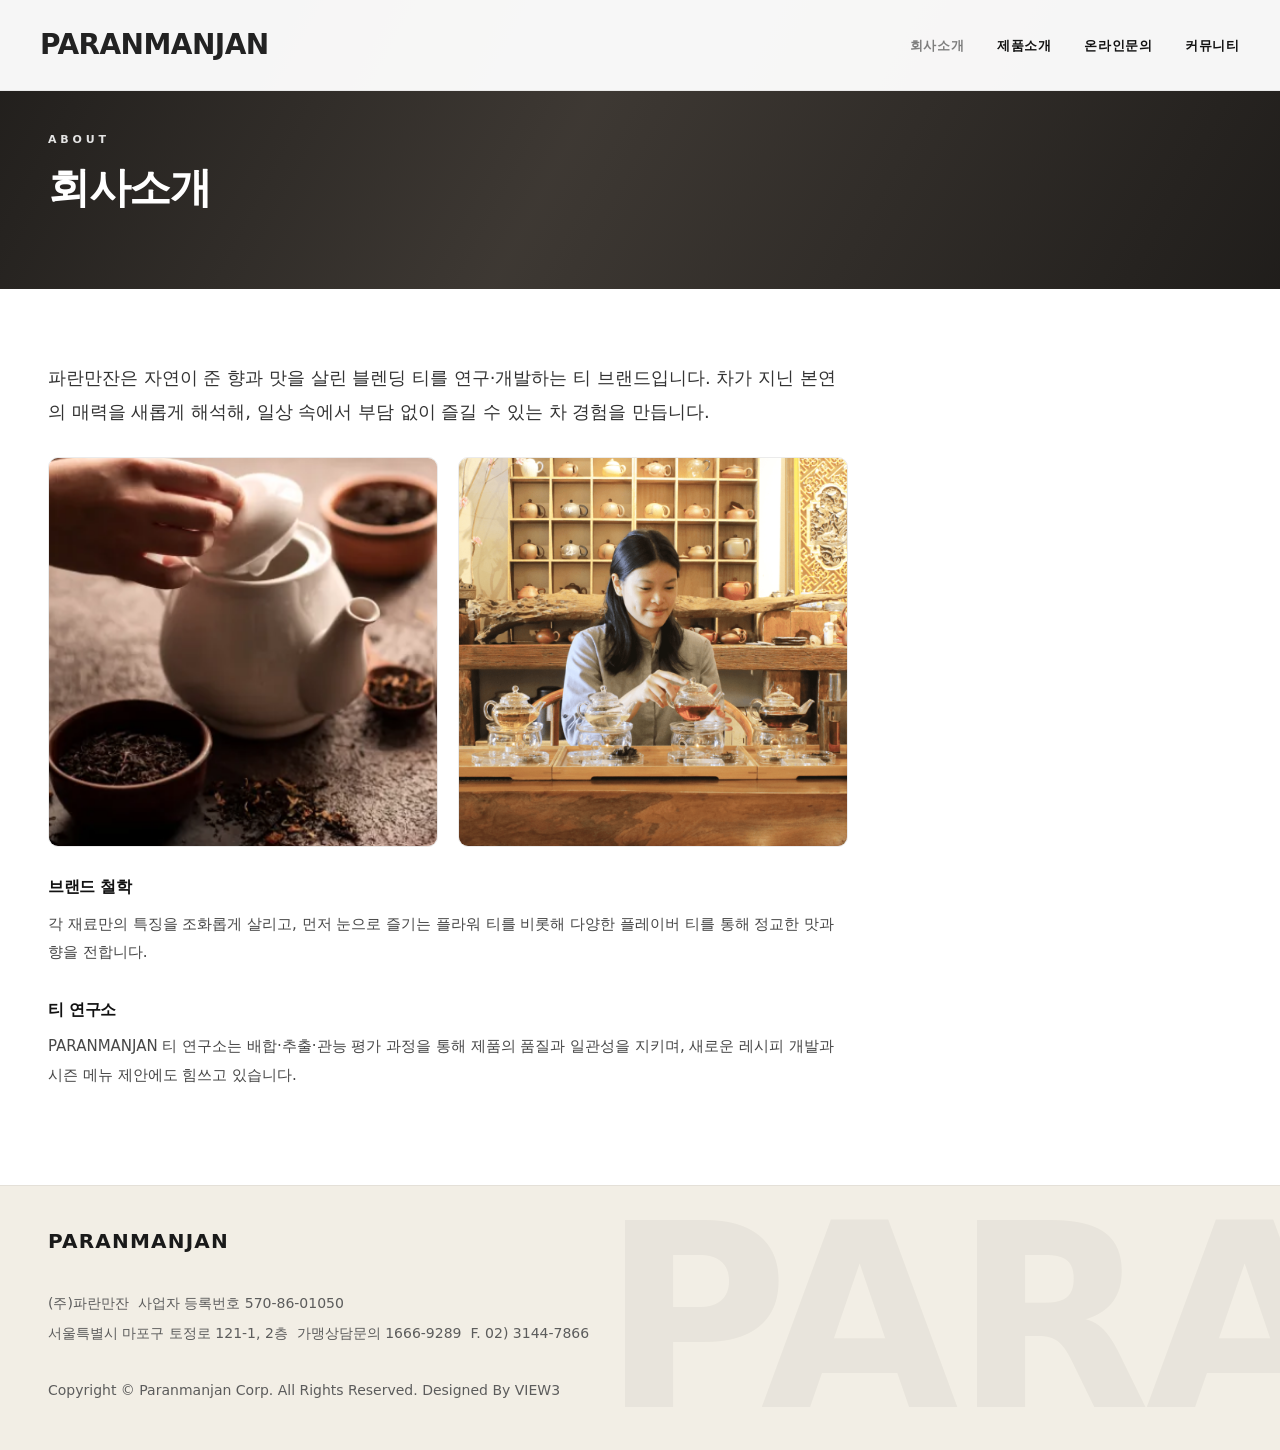
<file: 260501 Full-page/sub01.html>
<!DOCTYPE html>
<html lang="ko">

<head>
    <meta charset="UTF-8">
    <meta name="viewport" content="width=device-width, initial-scale=1.0">
    <title>회사소개 · PARANMANJAN</title>
    <link rel="stylesheet" href="css/style.css">
</head>

<body class="page-sub">
    <header class="site-header">
        <div class="site-header__bar">
            <a class="logo" href="index.html">PARANMANJAN</a>
            <nav class="main-nav" aria-label="주요 메뉴">
                <ul class="menu">
                    <li><a href="sub01.html" aria-current="page">회사소개</a></li>
                    <li><a href="sub02.html">제품소개</a></li>
                    <li><a href="sub03.html">온라인문의</a></li>
                    <li><a href="sub04.html">커뮤니티</a></li>
                </ul>
            </nav>
        </div>
    </header>

    <section class="sub-visual" aria-label="서브 비주얼">
        <div class="sub-visual__inner">
            <p class="sub-visual__eyebrow">ABOUT</p>
            <h1 class="sub-visual__title">회사소개</h1>
        </div>
    </section>

    <main class="sub-main" id="main">
        <div class="sub-container">
            <p class="sub-lead">
                파란만잔은 자연이 준 향과 맛을 살린 블렌딩 티를 연구·개발하는 티 브랜드입니다.
                차가 지닌 본연의 매력을 새롭게 해석해, 일상 속에서 부담 없이 즐길 수 있는 차 경험을 만듭니다.
            </p>

            <section class="sub-section sub-section--philosophy" aria-labelledby="sub-heading-philosophy">
                <div class="philosophy-photos" role="group" aria-label="브랜드 이미지">
                    <figure class="philosophy-photos__item">
                        <img class="philosophy-photos__img" src="images/20260501_144923.png" alt="티포트와 차 잎이 담긴 브랜드 장면" width="720" height="720" loading="lazy">
                    </figure>
                    <figure class="philosophy-photos__item">
                        <img class="philosophy-photos__img" src="images/batch_P%20Lab_little%20makers_legend%20of%20tea%20%2810%29_3089cd.png" alt="티하우스에서 차를 우려 내는 장면" width="720" height="720" loading="lazy">
                    </figure>
                </div>
                <h2 id="sub-heading-philosophy">브랜드 철학</h2>
                <p>
                    각 재료만의 특징을 조화롭게 살리고, 먼저 눈으로 즐기는 플라워 티를 비롯해
                    다양한 플레이버 티를 통해 정교한 맛과 향을 전합니다.
                </p>
            </section>

            <section class="sub-section" aria-labelledby="sub-heading-lab">
                <h2 id="sub-heading-lab">티 연구소</h2>
                <p>
                    PARANMANJAN 티 연구소는 배합·추출·관능 평가 과정을 통해 제품의 품질과 일관성을 지키며,
                    새로운 레시피 개발과 시즌 메뉴 제안에도 힘쓰고 있습니다.
                </p>
            </section>
        </div>
    </main>

    <footer class="site-footer site-footer--simple">
        <div class="site-footer__inner">
            <p class="site-footer__brand">PARANMANJAN</p>
            <div class="site-footer__body">
                <p class="site-footer__biz">(주)파란만잔&nbsp;&nbsp;사업자 등록번호 570-86-01050</p>
                <p class="site-footer__biz">서울특별시 마포구 토정로 121-1, 2층&nbsp;&nbsp;가맹상담문의 1666-9289&nbsp;&nbsp;F. 02) 3144-7866</p>
                <p class="site-footer__copy">Copyright © Paranmanjan Corp. All Rights Reserved. Designed By VIEW3</p>
            </div>
        </div>
    </footer>
</body>

</html>
</file>
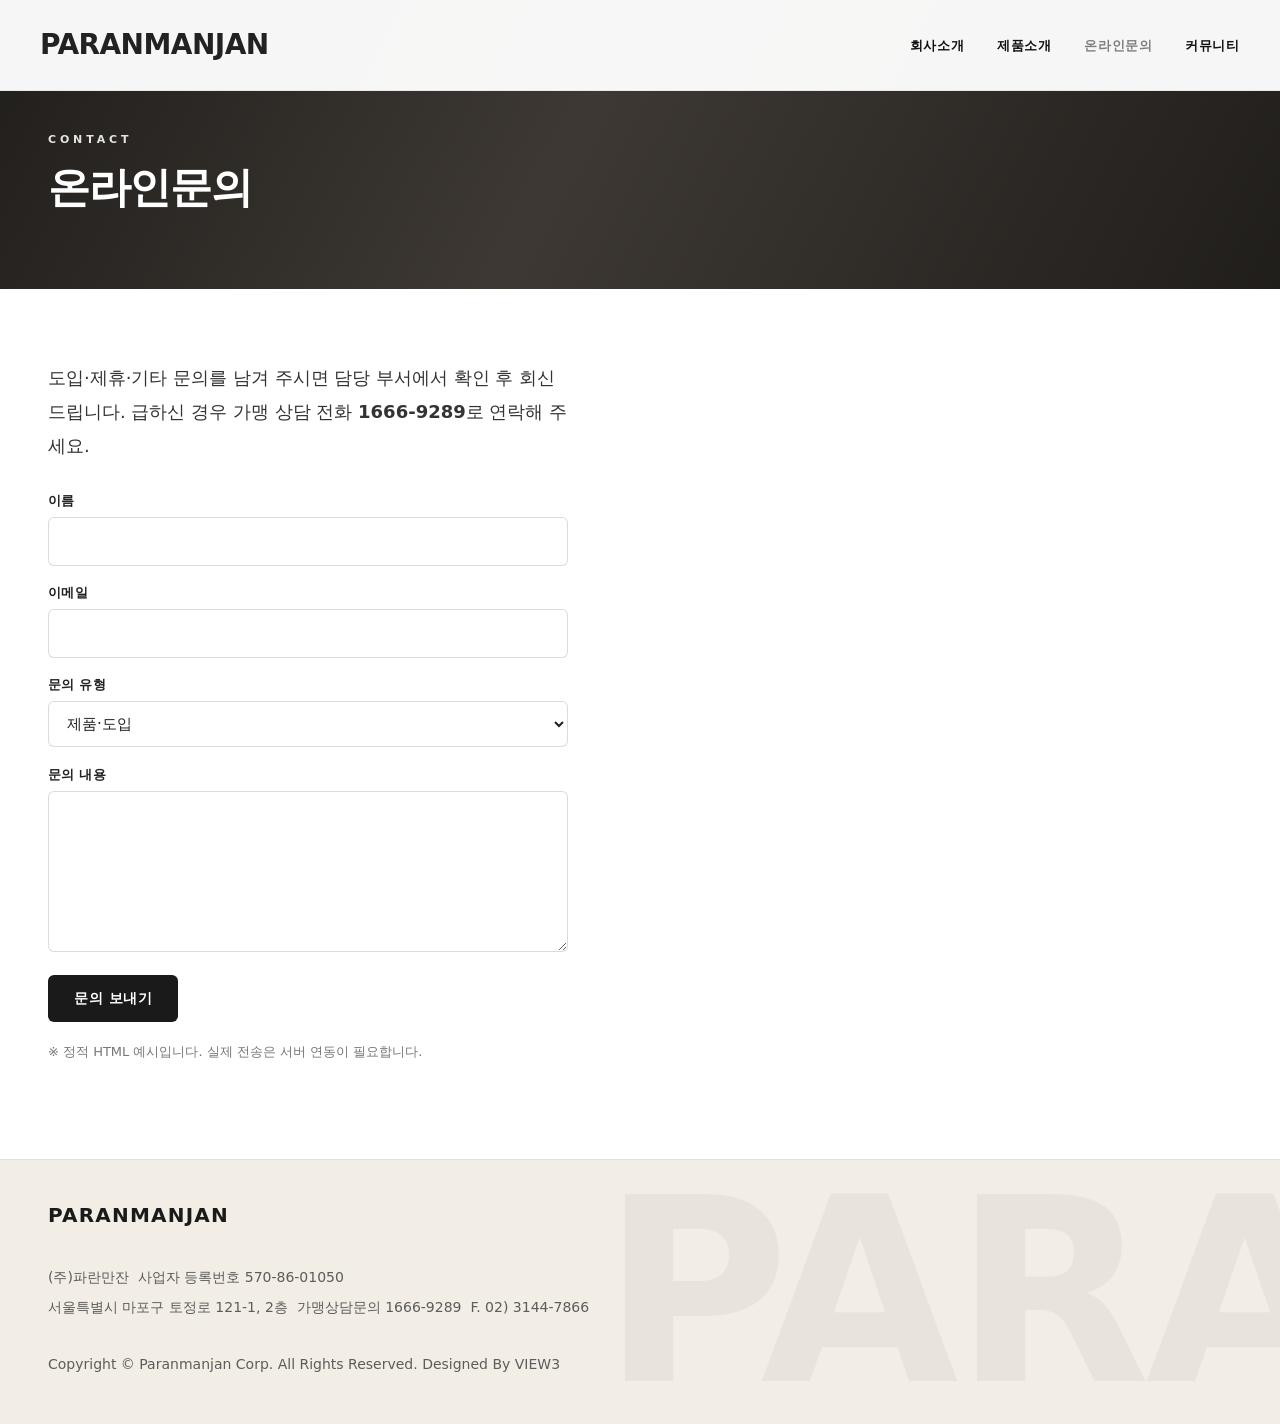
<file: 260501 Full-page/sub03.html>
<!DOCTYPE html>
<html lang="ko">

<head>
    <meta charset="UTF-8">
    <meta name="viewport" content="width=device-width, initial-scale=1.0">
    <title>온라인문의 · PARANMANJAN</title>
    <link rel="stylesheet" href="css/style.css">
</head>

<body class="page-sub">
    <header class="site-header">
        <div class="site-header__bar">
            <a class="logo" href="index.html">PARANMANJAN</a>
            <nav class="main-nav" aria-label="주요 메뉴">
                <ul class="menu">
                    <li><a href="sub01.html">회사소개</a></li>
                    <li><a href="sub02.html">제품소개</a></li>
                    <li><a href="sub03.html" aria-current="page">온라인문의</a></li>
                    <li><a href="sub04.html">커뮤니티</a></li>
                </ul>
            </nav>
        </div>
    </header>

    <section class="sub-visual sub-visual--contact" aria-label="서브 비주얼">
        <div class="sub-visual__inner">
            <p class="sub-visual__eyebrow">CONTACT</p>
            <h1 class="sub-visual__title">온라인문의</h1>
        </div>
    </section>

    <main class="sub-main" id="main">
        <div class="sub-container sub-container--narrow">
            <p class="sub-lead">
                도입·제휴·기타 문의를 남겨 주시면 담당 부서에서 확인 후 회신드립니다.
                급하신 경우 가맹 상담 전화 <strong>1666-9289</strong>로 연락해 주세요.
            </p>

            <form class="sub-form" action="#" method="post" aria-label="온라인 문의 양식">
                <div class="sub-field">
                    <label class="sub-field__label" for="inquiry-name">이름</label>
                    <input class="sub-field__input" id="inquiry-name" name="name" type="text" autocomplete="name" required>
                </div>
                <div class="sub-field">
                    <label class="sub-field__label" for="inquiry-email">이메일</label>
                    <input class="sub-field__input" id="inquiry-email" name="email" type="email" autocomplete="email" required>
                </div>
                <div class="sub-field">
                    <label class="sub-field__label" for="inquiry-type">문의 유형</label>
                    <select class="sub-field__input" id="inquiry-type" name="type">
                        <option value="product">제품·도입</option>
                        <option value="franchise">가맹·협력</option>
                        <option value="etc">기타</option>
                    </select>
                </div>
                <div class="sub-field">
                    <label class="sub-field__label" for="inquiry-message">문의 내용</label>
                    <textarea class="sub-field__textarea" id="inquiry-message" name="message" rows="6" required></textarea>
                </div>
                <button class="sub-form__submit" type="submit">문의 보내기</button>
            </form>

            <p class="sub-note">※ 정적 HTML 예시입니다. 실제 전송은 서버 연동이 필요합니다.</p>
        </div>
    </main>

    <footer class="site-footer site-footer--simple">
        <div class="site-footer__inner">
            <p class="site-footer__brand">PARANMANJAN</p>
            <div class="site-footer__body">
                <p class="site-footer__biz">(주)파란만잔&nbsp;&nbsp;사업자 등록번호 570-86-01050</p>
                <p class="site-footer__biz">서울특별시 마포구 토정로 121-1, 2층&nbsp;&nbsp;가맹상담문의 1666-9289&nbsp;&nbsp;F. 02) 3144-7866</p>
                <p class="site-footer__copy">Copyright © Paranmanjan Corp. All Rights Reserved. Designed By VIEW3</p>
            </div>
        </div>
    </footer>
</body>

</html>
</file>
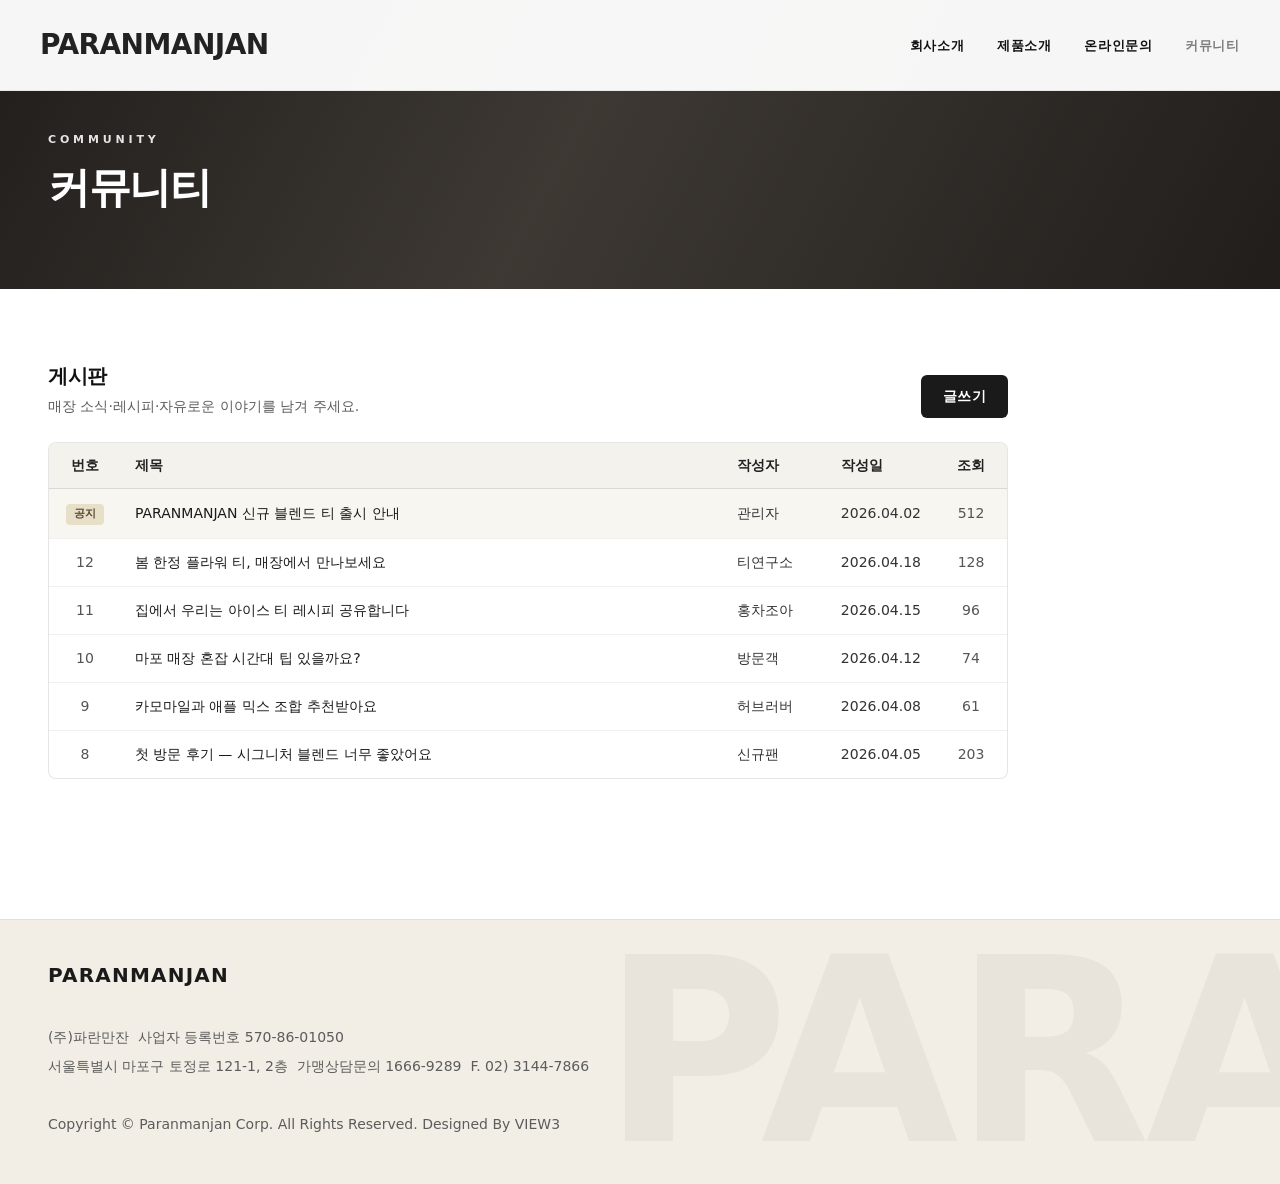
<file: 260501 Full-page/sub04.html>
<!DOCTYPE html>
<html lang="ko">

<head>
    <meta charset="UTF-8">
    <meta name="viewport" content="width=device-width, initial-scale=1.0">
    <title>커뮤니티 · PARANMANJAN</title>
    <link rel="stylesheet" href="css/style.css">
</head>

<body class="page-sub">
    <header class="site-header">
        <div class="site-header__bar">
            <a class="logo" href="index.html">PARANMANJAN</a>
            <nav class="main-nav" aria-label="주요 메뉴">
                <ul class="menu">
                    <li><a href="sub01.html">회사소개</a></li>
                    <li><a href="sub02.html">제품소개</a></li>
                    <li><a href="sub03.html">온라인문의</a></li>
                    <li><a href="sub04.html" aria-current="page">커뮤니티</a></li>
                </ul>
            </nav>
        </div>
    </header>

    <section class="sub-visual sub-visual--community" aria-label="서브 비주얼">
        <div class="sub-visual__inner">
            <p class="sub-visual__eyebrow">COMMUNITY</p>
            <h1 class="sub-visual__title">커뮤니티</h1>
        </div>
    </section>

    <main class="sub-main" id="main">
        <div class="sub-container sub-container--board">
            <header class="board-toolbar">
                <div class="board-toolbar__text">
                    <h2 class="board-toolbar__title">게시판</h2>
                    <p class="board-toolbar__desc">매장 소식·레시피·자유로운 이야기를 남겨 주세요.</p>
                </div>
                <a class="board-btn-write" href="#board-write">글쓰기</a>
            </header>

            <div class="board-table-wrap" role="region" aria-label="게시글 목록">
                <table class="board-table">
                    <caption class="visually-hidden">업로드된 게시글 목록</caption>
                    <thead>
                        <tr>
                            <th scope="col" class="board-table__col-num">번호</th>
                            <th scope="col">제목</th>
                            <th scope="col" class="board-table__col-author">작성자</th>
                            <th scope="col" class="board-table__col-date">작성일</th>
                            <th scope="col" class="board-table__col-hit">조회</th>
                        </tr>
                    </thead>
                    <tbody>
                        <tr class="board-table__row board-table__row--notice">
                            <td><span class="board-badge">공지</span></td>
                            <td>
                                <a href="#">PARANMANJAN 신규 블렌드 티 출시 안내</a>
                            </td>
                            <td>관리자</td>
                            <td>2026.04.02</td>
                            <td>512</td>
                        </tr>
                        <tr>
                            <td>12</td>
                            <td><a href="#">봄 한정 플라워 티, 매장에서 만나보세요</a></td>
                            <td>티연구소</td>
                            <td>2026.04.18</td>
                            <td>128</td>
                        </tr>
                        <tr>
                            <td>11</td>
                            <td><a href="#">집에서 우리는 아이스 티 레시피 공유합니다</a></td>
                            <td>홍차조아</td>
                            <td>2026.04.15</td>
                            <td>96</td>
                        </tr>
                        <tr>
                            <td>10</td>
                            <td><a href="#">마포 매장 혼잡 시간대 팁 있을까요?</a></td>
                            <td>방문객</td>
                            <td>2026.04.12</td>
                            <td>74</td>
                        </tr>
                        <tr>
                            <td>9</td>
                            <td><a href="#">카모마일과 애플 믹스 조합 추천받아요</a></td>
                            <td>허브러버</td>
                            <td>2026.04.08</td>
                            <td>61</td>
                        </tr>
                        <tr>
                            <td>8</td>
                            <td><a href="#">첫 방문 후기 — 시그니처 블렌드 너무 좋았어요</a></td>
                            <td>신규팬</td>
                            <td>2026.04.05</td>
                            <td>203</td>
                        </tr>
                    </tbody>
                </table>
            </div>

            <section class="board-write" id="board-write" aria-labelledby="board-write-heading">
                <div class="board-write__head">
                    <h2 id="board-write-heading" class="board-write__title">새 글 작성</h2>
                    <a class="board-write__top" href="#main">목록으로</a>
                </div>
                <form class="board-write__form sub-form" action="#" method="post" aria-label="게시글 작성">
                    <div class="sub-field">
                        <label class="sub-field__label" for="post-title">제목</label>
                        <input class="sub-field__input" id="post-title" name="title" type="text" required placeholder="제목을 입력하세요">
                    </div>
                    <div class="sub-field">
                        <label class="sub-field__label" for="post-author">작성자</label>
                        <input class="sub-field__input" id="post-author" name="author" type="text" autocomplete="nickname" required placeholder="닉네임">
                    </div>
                    <div class="sub-field">
                        <label class="sub-field__label" for="post-body">내용</label>
                        <textarea class="sub-field__textarea" id="post-body" name="body" rows="8" required placeholder="내용을 입력하세요"></textarea>
                    </div>
                    <div class="board-write__actions">
                        <button class="sub-form__submit" type="submit">등록</button>
                    </div>
                </form>
                <p class="sub-note">※ 정적 HTML 예시입니다. 실제 등록·목록 연동은 서버 또는 게시판 서비스가 필요합니다.</p>
            </section>
        </div>
    </main>

    <footer class="site-footer site-footer--simple">
        <div class="site-footer__inner">
            <p class="site-footer__brand">PARANMANJAN</p>
            <div class="site-footer__body">
                <p class="site-footer__biz">(주)파란만잔&nbsp;&nbsp;사업자 등록번호 570-86-01050</p>
                <p class="site-footer__biz">서울특별시 마포구 토정로 121-1, 2층&nbsp;&nbsp;가맹상담문의 1666-9289&nbsp;&nbsp;F. 02) 3144-7866</p>
                <p class="site-footer__copy">Copyright © Paranmanjan Corp. All Rights Reserved. Designed By VIEW3</p>
            </div>
        </div>
    </footer>
</body>

</html>
</file>
<file: 260501 Full-page/css/style.css>
* {
    box-sizing: border-box;
    margin: 0;
    padding: 0;
}

html {
    scroll-behavior: smooth;
    scroll-snap-type: y mandatory;
    scroll-padding-top: 80px;
}

body {
    min-height: 100%;
    font-family: "Noto Sans KR", system-ui, -apple-system, sans-serif;
    color: #222;
    background-color: #fff;
    line-height: 1.5;
}

/*
 * 네이티브 커서 이미지: SVG(핫스폿은 숟가락 끝쪽).
 * 사용자 첨부 PNG가 흰 배경일 때 그대로 쓰면 사각 무늬가 보이므로 투명 SVG 사용.
 */
@media (pointer: fine) and (prefers-reduced-motion: no-preference) {

    html {
        cursor:
            url("../images/cursor-spoon.svg") 11 13,
            auto;
    }

    a,
    .page-dots__link {
        cursor:
            url("../images/cursor-spoon.svg") 11 13,
            pointer;
    }
}

@media (prefers-reduced-motion: reduce) {

    html {
        scroll-snap-type: proximity;
        scroll-behavior: auto;
        cursor: auto;
    }

    .page-dots__link {
        cursor: pointer;
    }
}

a {
    color: inherit;
    text-decoration: none;
}

.visually-hidden {
    position: absolute;
    width: 1px;
    height: 1px;
    padding: 0;
    margin: -1px;
    overflow: hidden;
    clip: rect(0, 0, 0, 0);
    white-space: nowrap;
    border: 0;
}

.site-header {
    position: fixed;
    top: 0;
    left: 0;
    right: 0;
    z-index: 1000;
    background-color: rgba(255, 255, 255, 0.96);
    border-bottom: 1px solid rgba(0, 0, 0, 0.06);
}

.site-header__bar {
    display: flex;
    align-items: center;
    justify-content: space-between;
    max-width: 1440px;
    margin: 0 auto;
    padding: 24px clamp(18px, 4vw, 40px);
}

.logo {
    font-size: clamp(22px, 3vw, 28px);
    font-weight: 800;
    letter-spacing: -0.02em;
}

.menu {
    display: flex;
    flex-wrap: wrap;
    justify-content: flex-end;
    gap: clamp(14px, 2.8vw, 32px);
    list-style: none;
}

.menu a {
    font-size: 13px;
    font-weight: 600;
    letter-spacing: 0.06em;
    text-transform: none;
    color: #111;
}

.menu a:hover {
    opacity: 0.55;
}

@media (max-width: 720px) {

    .site-header__bar {
        flex-direction: column;
        gap: 18px;
        align-items: flex-start;
    }

    .menu {
        width: 100%;
        justify-content: flex-start;
        gap: 14px 20px;
    }
}

/* 한 화면 스냅: fullPage 대신 문서 스크롤이라 푸터가 확실히 보임 */
.snap-section {
    scroll-snap-align: start;
    scroll-snap-stop: always;
}

.snap-section--home {
    min-height: 100vh;
    min-height: 100svh;
}

.snap-section--footer {
    box-sizing: border-box;
    min-height: 0;
    background-color: #f2eee5;
}

.page-dots {
    position: fixed;
    top: 50%;
    right: clamp(14px, 2.5vw, 22px);
    transform: translateY(-50%);
    z-index: 999;
    pointer-events: none;
}

.page-dots ul {
    list-style: none;
    padding: 0;
    margin: 0;
    display: flex;
    flex-direction: column;
    align-items: center;
    gap: 14px;
    pointer-events: auto;
}

.page-dots__link {
    display: block;
    width: 10px;
    height: 10px;
    border-radius: 50%;
    background-color: rgba(0, 0, 0, 0.32);
    border: 2px solid rgba(255, 255, 255, 0.85);
    box-shadow: 0 0 0 1px rgba(0, 0, 0, 0.08);
    transition: transform 0.2s ease, background-color 0.2s ease;
}

.page-dots__link:hover {
    transform: scale(1.08);
}

.page-dots__link.is-active {
    width: 14px;
    height: 14px;
    background-color: rgba(0, 0, 0, 0.55);
}

.section-home {
    overflow: hidden;
}

.hero {
    display: grid;
    grid-template-columns: 1fr 1fr 1fr;
    gap: 0;
    width: 100%;
    min-height: calc(100vh - 80px);
    min-height: calc(100svh - 80px);
}

.hero-panel {
    position: relative;
    overflow: hidden;
    min-height: 220px;
}

.hero-panel img {
    width: 100%;
    height: 100%;
    object-fit: cover;
    display: block;
}

.hero-panel--lead {
    display: grid;
    place-items: center;
    text-align: center;
    color: #fff;
    padding: 24px;
}

.hero-panel--lead .hero-panel__bg {
    position: absolute;
    inset: 0;
    width: 100%;
    height: 100%;
    object-fit: cover;
    z-index: 0;
}

.hero-panel--lead::after {
    content: "";
    position: absolute;
    inset: 0;
    background: rgba(0, 0, 0, 0.4);
    z-index: 1;
}

.hero-panel--lead .hero-caption {
    position: relative;
    z-index: 2;
}

.hero-eyebrow {
    font-size: 11px;
    letter-spacing: 0.35em;
    font-weight: 600;
    margin-bottom: 12px;
}

.hero-title {
    font-size: clamp(22px, 3.8vw, 34px);
    font-weight: 800;
    line-height: 1.35;
    letter-spacing: -0.03em;
}

@media (max-width: 960px) {

    .hero {
        grid-template-columns: 1fr;
        min-height: 0;
    }

    .hero-panel {
        min-height: 280px;
    }
}

.site-footer {
    position: relative;
    overflow: hidden;
    background-color: #f2eee5;
    color: #333;
    width: 100%;
    padding: clamp(28px, 4vw, 40px) clamp(22px, 5vw, 48px) clamp(32px, 5vw, 48px);
    text-align: left;
}

.site-footer::before {
    content: "PARANMANJAN";
    position: absolute;
    top: 50%;
    right: clamp(-5%, -2vw, 0%);
    transform: translateY(-50%);
    font-size: clamp(4rem, 22vw, 16rem);
    font-weight: 800;
    letter-spacing: -0.02em;
    line-height: 1;
    color: rgba(0, 0, 0, 0.038);
    white-space: nowrap;
    pointer-events: none;
    user-select: none;
    max-width: 55vw;
    overflow: hidden;
}

.site-footer__inner {
    position: relative;
    z-index: 1;
    max-width: 1440px;
    margin: 0;
}

.site-footer__brand {
    font-size: clamp(17px, 2.2vw, 20px);
    font-weight: 800;
    letter-spacing: 0.06em;
    text-transform: uppercase;
    margin-bottom: clamp(26px, 4vw, 36px);
    color: #1a1a1a;
}

.site-footer__body {
    display: flex;
    flex-direction: column;
    gap: 0;
}

.site-footer__biz {
    font-size: 14px;
    font-weight: 400;
    line-height: 1.7;
    color: #5c5c5c;
    margin-bottom: 6px;
}

.site-footer__copy {
    margin-top: clamp(20px, 3.5vw, 28px);
    font-size: 14px;
    font-weight: 400;
    line-height: 1.65;
    color: #5c5c5c;
}

/* ── 섹션 텍스트 애니메이션 ── */
@keyframes textFadeUp {
    from {
        opacity: 0;
        transform: translateY(1.65rem);
    }

    to {
        opacity: 1;
        transform: translateY(0);
    }
}

.hero-caption .hero-eyebrow,
.hero-caption .hero-title,
.site-footer__inner p {
    will-change: opacity, transform;
}

.section-home:not(.section--text-active) .hero-caption .hero-eyebrow,
.section-home:not(.section--text-active) .hero-caption .hero-title {
    opacity: 0;
    transform: translateY(1.65rem);
}

.section-home.section--text-active .hero-caption .hero-eyebrow {
    animation: textFadeUp 0.72s cubic-bezier(0.22, 1, 0.36, 1) forwards;
}

.section-home.section--text-active .hero-caption .hero-title {
    opacity: 0;
    animation: textFadeUp 0.82s cubic-bezier(0.22, 1, 0.36, 1) 0.15s forwards;
}

.site-footer__inner p {
    opacity: 1;
    transform: none;
}

@media (prefers-reduced-motion: reduce) {

    .section-home .hero-caption .hero-eyebrow,
    .section-home .hero-caption .hero-title,
    .site-footer__inner p {
        animation: none !important;
        opacity: 1 !important;
        transform: none !important;
    }
}

/* ── 서브페이지 (회사소개 등) ── */
.page-sub {
    background-color: #fff;
}

.page-sub .menu a[aria-current="page"] {
    opacity: 0.52;
}

.sub-visual {
    position: relative;
    padding: clamp(104px, 17vw, 132px) clamp(22px, 5vw, 48px) clamp(52px, 8vw, 76px);
    background-color: #3d3935;
    background-image:
        linear-gradient(118deg, rgba(24, 22, 20, 0.78) 0%, rgba(62, 56, 50, 0.6) 45%, rgba(24, 22, 20, 0.78) 100%),
        url("https://images.unsplash.com/photo-1576092768241-dec231879fc3?auto=format&fit=crop&w=1600&q=75");
    background-size: cover;
    background-position: center;
    color: #fff;
}

.sub-visual__inner {
    position: relative;
    z-index: 1;
    max-width: 1440px;
    margin: 0;
}

.sub-visual__eyebrow {
    font-size: 11px;
    letter-spacing: 0.35em;
    font-weight: 600;
    margin-bottom: 14px;
    opacity: 0.88;
}

.sub-visual__title {
    margin: 0;
    font-size: clamp(28px, 4.6vw, 42px);
    font-weight: 800;
    letter-spacing: -0.03em;
    line-height: 1.2;
}

.sub-main {
    padding: clamp(48px, 7vw, 72px) clamp(22px, 5vw, 48px) clamp(64px, 9vw, 96px);
}

.sub-container {
    max-width: 800px;
    margin: 0;
    margin-right: auto;
}

.sub-lead {
    margin: 0 0 1.75rem;
    font-size: clamp(16px, 2.1vw, 18px);
    line-height: 1.9;
    color: #333;
    font-weight: 500;
}

.sub-section + .sub-section {
    margin-top: 2rem;
}

.sub-section h2 {
    margin: 0 0 0.65rem;
    font-size: 1rem;
    font-weight: 800;
    letter-spacing: -0.02em;
    color: #111;
}

.sub-section p {
    margin: 0;
    font-size: 15px;
    line-height: 1.88;
    color: #474747;
}

.sub-section--philosophy .philosophy-photos + h2 {
    margin-top: 1.75rem;
}

.philosophy-photos {
    display: flex;
    flex-wrap: wrap;
    gap: clamp(12px, 2.5vw, 20px);
    margin-bottom: 0.25rem;
}

.philosophy-photos__item {
    flex: 1 1 calc(50% - 10px);
    min-width: min(280px, 100%);
    margin: 0;
}

.philosophy-photos__img {
    display: block;
    width: 100%;
    height: auto;
    aspect-ratio: 1 / 1;
    object-fit: cover;
    border-radius: 10px;
    border: 1px solid rgba(0, 0, 0, 0.08);
}

@media (max-width: 520px) {

    .philosophy-photos__item {
        flex: 1 1 100%;
        min-width: 100%;
    }
}

.site-footer--simple {
    border-top: 1px solid rgba(0, 0, 0, 0.06);
}

.sub-visual--products {
    background-image:
        linear-gradient(118deg, rgba(24, 22, 20, 0.78) 0%, rgba(62, 56, 50, 0.6) 45%, rgba(24, 22, 20, 0.78) 100%),
        url("https://images.unsplash.com/photo-1556679343-c7306c1976bc?auto=format&fit=crop&w=1600&q=75");
}

.sub-visual--contact {
    background-image:
        linear-gradient(118deg, rgba(24, 22, 20, 0.78) 0%, rgba(62, 56, 50, 0.6) 45%, rgba(24, 22, 20, 0.78) 100%),
        url("https://images.unsplash.com/photo-1564890361558-c681f69319ee?auto=format&fit=crop&w=1600&q=75");
}

.sub-visual--community {
    background-image:
        linear-gradient(118deg, rgba(24, 22, 20, 0.78) 0%, rgba(62, 56, 50, 0.6) 45%, rgba(24, 22, 20, 0.78) 100%),
        url("https://images.unsplash.com/photo-1576092768241-dec231879fc3?auto=format&fit=crop&w=1600&q=75");
}

.sub-container--narrow {
    max-width: 520px;
}

.sub-form {
    display: flex;
    flex-direction: column;
    gap: 1.1rem;
}

.sub-field {
    display: flex;
    flex-direction: column;
    gap: 0.4rem;
}

.sub-field__label {
    font-size: 13px;
    font-weight: 600;
    color: #222;
    letter-spacing: 0.02em;
}

.sub-field__input,
.sub-field__textarea {
    width: 100%;
    padding: 12px 14px;
    font: inherit;
    font-size: 15px;
    color: #222;
    border: 1px solid rgba(0, 0, 0, 0.14);
    border-radius: 6px;
    background: #fff;
    transition: border-color 0.15s ease;
}

.sub-field__input:focus,
.sub-field__textarea:focus {
    outline: none;
    border-color: rgba(0, 0, 0, 0.35);
}

.sub-field__textarea {
    resize: vertical;
    min-height: 140px;
}

.sub-form__submit {
    margin-top: 0.35rem;
    align-self: flex-start;
    padding: 13px 26px;
    font: inherit;
    font-size: 14px;
    font-weight: 700;
    letter-spacing: 0.04em;
    color: #fff;
    background: #1a1a1a;
    border: none;
    border-radius: 6px;
    cursor: pointer;
}

.sub-form__submit:hover {
    opacity: 0.9;
}

.sub-note {
    margin-top: 1.25rem;
    font-size: 13px;
    line-height: 1.6;
    color: #777;
}

/* 커뮤니티 게시판 */
.sub-container--board {
    max-width: 960px;
}

.board-toolbar {
    display: flex;
    flex-wrap: wrap;
    align-items: flex-end;
    justify-content: space-between;
    gap: 1rem 1.5rem;
    margin-bottom: 1.5rem;
}

.board-toolbar__title {
    margin: 0 0 0.35rem;
    font-size: 1.25rem;
    font-weight: 800;
    letter-spacing: -0.02em;
    color: #111;
}

.board-toolbar__desc {
    margin: 0;
    font-size: 14px;
    line-height: 1.55;
    color: #5c5c5c;
}

.board-btn-write {
    display: inline-flex;
    align-items: center;
    justify-content: center;
    padding: 11px 22px;
    font-size: 14px;
    font-weight: 700;
    letter-spacing: 0.03em;
    color: #fff;
    background: #1a1a1a;
    border-radius: 6px;
    text-decoration: none;
    flex-shrink: 0;
}

.board-btn-write:hover {
    opacity: 0.9;
}

.board-table-wrap {
    overflow-x: auto;
    margin-bottom: 2.75rem;
    border: 1px solid rgba(0, 0, 0, 0.1);
    border-radius: 8px;
    background: #fff;
}

.board-table {
    width: 100%;
    min-width: 520px;
    border-collapse: collapse;
    font-size: 14px;
}

.board-table thead {
    background: #f4f2ed;
    border-bottom: 1px solid rgba(0, 0, 0, 0.1);
}

.board-table th {
    padding: 12px 14px;
    font-weight: 700;
    text-align: left;
    color: #222;
    white-space: nowrap;
}

.board-table td {
    padding: 13px 14px;
    border-bottom: 1px solid rgba(0, 0, 0, 0.06);
    color: #333;
    vertical-align: middle;
}

.board-table tbody td:nth-child(1),
.board-table tbody td:nth-child(5) {
    text-align: center;
    font-variant-numeric: tabular-nums;
    color: #555;
}

.board-table tbody tr:last-child td {
    border-bottom: none;
}

.board-table tbody tr:hover td {
    background: rgba(242, 238, 229, 0.45);
}

.board-table__row--notice td {
    background: rgba(242, 238, 229, 0.55);
}

.board-table a {
    color: #1a1a1a;
    font-weight: 500;
    text-decoration: none;
}

.board-table a:hover {
    text-decoration: underline;
}

.board-table__col-num,
.board-table__col-hit {
    width: 4.5rem;
    text-align: center;
    white-space: nowrap;
}

.board-table th.board-table__col-num,
.board-table th.board-table__col-hit {
    text-align: center;
}

.board-table__col-author {
    width: 6.5rem;
    white-space: nowrap;
}

.board-table__col-date {
    width: 6.5rem;
    white-space: nowrap;
}

.board-badge {
    display: inline-block;
    padding: 2px 8px;
    font-size: 11px;
    font-weight: 700;
    letter-spacing: 0.04em;
    color: #5c4a32;
    background: #e8dfc8;
    border-radius: 4px;
}

/* 글쓰기(#board-write) 앵커로 열릴 때만 표시 (목록으로 → #main 이면 숨김) */
.board-write {
    display: none;
    padding-top: 0;
    border-top: none;
    scroll-margin-top: 96px;
}

.board-write:target {
    display: block;
    padding-top: 0.5rem;
    border-top: 1px solid rgba(0, 0, 0, 0.08);
}

.board-write__head {
    display: flex;
    flex-wrap: wrap;
    align-items: baseline;
    justify-content: space-between;
    gap: 0.75rem 1rem;
    margin-bottom: 1.25rem;
}

.board-write__title {
    margin: 0;
    font-size: 1.1rem;
    font-weight: 800;
    color: #111;
}

.board-write__top {
    font-size: 13px;
    font-weight: 600;
    color: #555;
    text-decoration: none;
}

.board-write__top:hover {
    text-decoration: underline;
}

.board-write__form {
    max-width: 640px;
}

.board-write__actions {
    display: flex;
    gap: 0.75rem;
    flex-wrap: wrap;
}

/* 제품소개 슬라이더 */
.sub-container--products {
    max-width: 1180px;
}

.product-showcase {
    margin: 1.75rem 0 2.5rem;
}

.product-showcase__title {
    margin: 0 0 1.15rem;
    font-size: 1.12rem;
    font-weight: 800;
    letter-spacing: -0.02em;
    color: #111;
}

.product-slider {
    display: flex;
    align-items: center;
    gap: clamp(6px, 1.8vw, 14px);
}

.product-slider__viewport {
    flex: 1;
    min-width: 0;
    overflow-x: auto;
    overflow-y: hidden;
    scroll-snap-type: x mandatory;
    scroll-behavior: smooth;
    -webkit-overflow-scrolling: touch;
    scrollbar-width: thin;
}

.product-slider__track {
    display: flex;
    gap: clamp(14px, 2vw, 22px);
    margin: 0;
    padding: 6px 2px 18px;
    list-style: none;
}

.product-card {
    scroll-snap-align: start;
    flex: 0 0 clamp(158px, 22.5vw, 252px);
    width: clamp(158px, 22.5vw, 252px);
    min-width: 0;
}

.product-card__visual {
    aspect-ratio: 4 / 5;
    overflow: hidden;
    border-radius: 10px;
    background: #f0ebe3;
    border: 1px solid rgba(0, 0, 0, 0.06);
    margin-bottom: 0.75rem;
}

.product-card__img {
    width: 100%;
    height: 100%;
    object-fit: cover;
    display: block;
}

.product-card__name {
    margin: 0 0 0.35rem;
    font-size: 15px;
    font-weight: 800;
    letter-spacing: -0.02em;
    color: #1a1a1a;
    text-align: center;
}

.product-card__note {
    margin: 0;
    font-size: 13px;
    line-height: 1.5;
    color: #656565;
    text-align: center;
}

.product-slider__arrow {
    flex: 0 0 42px;
    width: 42px;
    height: 42px;
    padding: 0;
    border-radius: 50%;
    border: 1px solid rgba(0, 0, 0, 0.11);
    background: rgba(255, 255, 255, 0.98);
    color: #1a1a1a;
    font-size: 1.65rem;
    line-height: 1;
    cursor: pointer;
    box-shadow: 0 2px 10px rgba(0, 0, 0, 0.05);
}

.product-slider__arrow:hover:not(:disabled) {
    border-color: rgba(0, 0, 0, 0.2);
}

.product-slider__arrow:disabled {
    opacity: 0.38;
    cursor: not-allowed;
}

@media (max-width: 720px) {

    .product-slider__arrow {
        flex: 0 0 38px;
        width: 38px;
        height: 38px;
        font-size: 1.45rem;
    }

    .product-card {
        flex: 0 0 clamp(140px, 42vw, 200px);
        width: clamp(140px, 42vw, 200px);
    }
}
</file>
